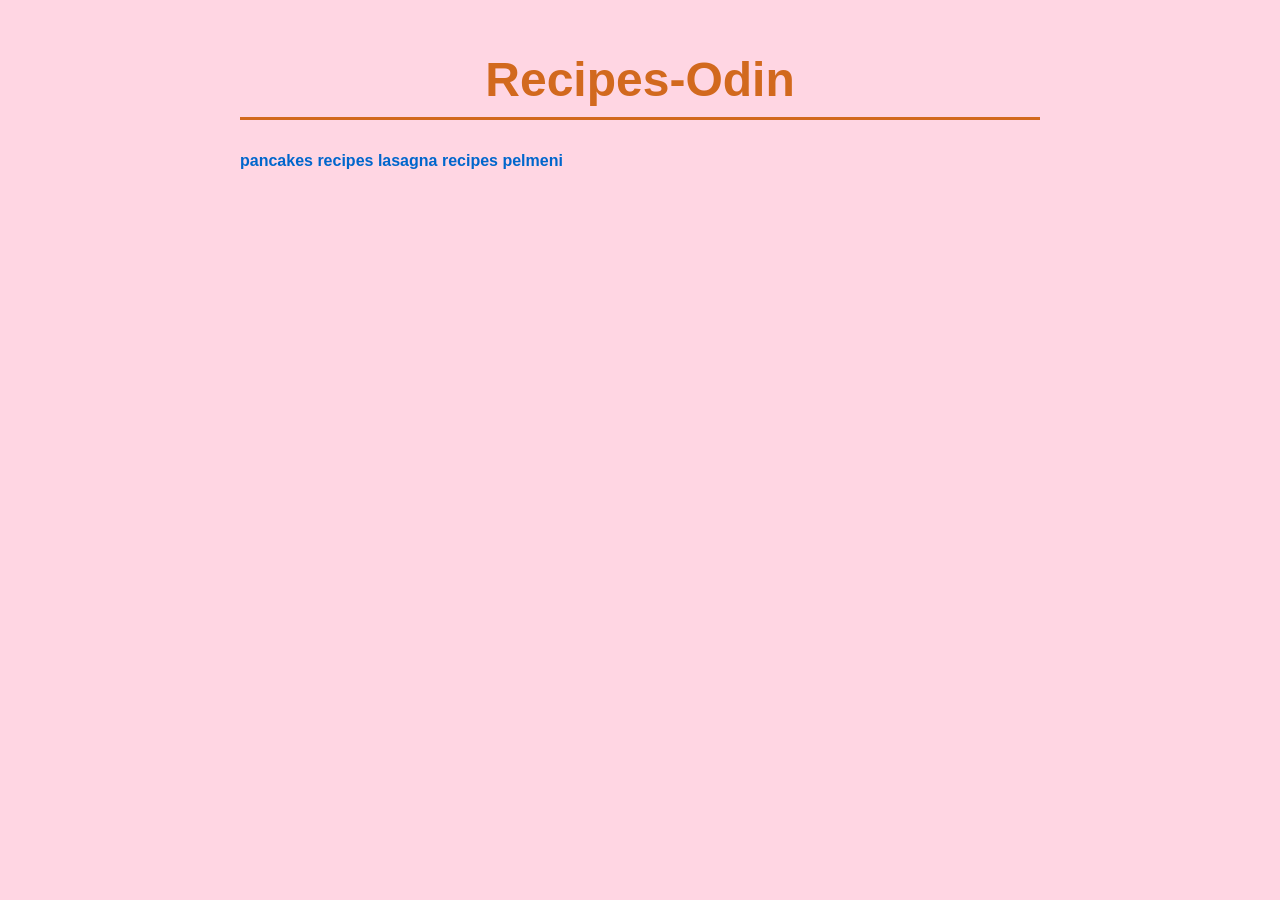
<file: index.html>
<!DOCTYPE html>
<html>
    <head>
        <link rel="stylesheet" href="styles.css">
        <meta charset="UTF-8">
        <title>Myfirst project about Recipes </title>
    </head>

    <body>
        <h1>Recipes-Odin</h1>
     <a href="recipes/pancakes.html">pancakes</a>
     <a href="recipes/lasagna.html">recipes lasagna</a>
     <a href="recipes/Pelmeni.html">recipes pelmeni</a>
    </body>
</html>
</file>
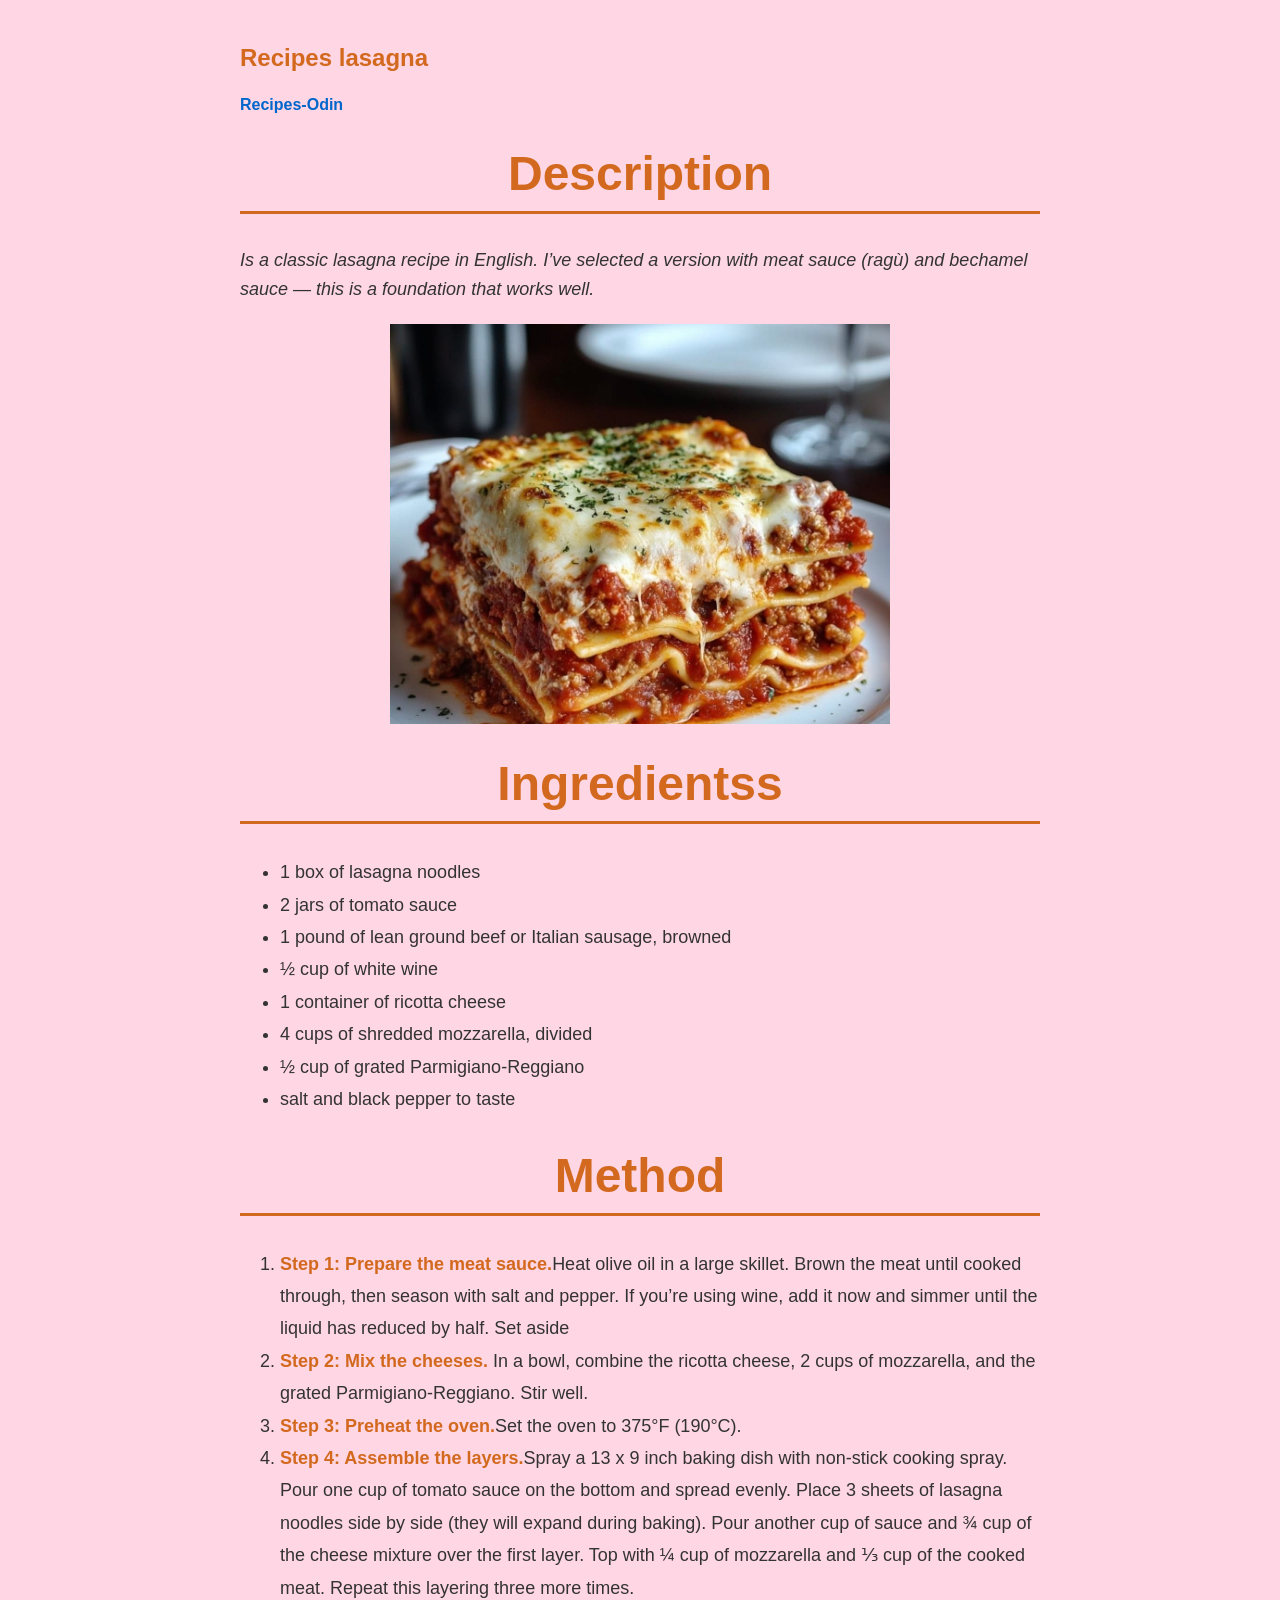
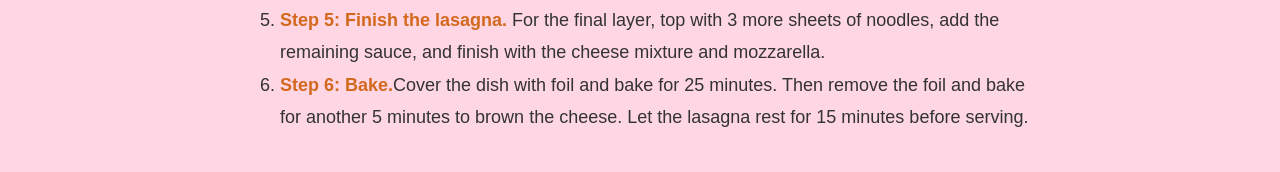
<file: recipes/lasagna.html>
<!DOCTYPE html>
<html lang="en">
    <head>
        <meta charset="UTF-8">
         <link rel="stylesheet" href="../styles.css">
        <title>about Lasagna</title>
       
    </head>

    <body>
    <h3>Recipes lasagna</h3>
    <a href="../index.html">Recipes-Odin</a>
     <h1>Description</h1>
<p><em> Is a classic lasagna recipe in English. I’ve selected a version with meat sauce (ragù) and bechamel sauce — this is a foundation that works well.</em></p>
    <img src="images/Lazanga.jpg" alt="Taste Lazanga" width="1080" height="1256">
      <h1>Ingredientss</h1>
  <ul>
    <li>1 box of lasagna noodles </li>
    <li>2 jars of tomato sauce</li>
    <li>1 pound of lean ground beef or Italian sausage, browned</li>
    <li>½ cup of white wine</li>
    <li>1 container of ricotta cheese</li>
    <li>4 cups of shredded mozzarella, divided</li>
    <li>½ cup of grated Parmigiano-Reggiano</li>
    <li>salt and black pepper to taste</li>
</ul>
     <h1>Method</h1>
     <ol>
        <li><strong>Step 1: Prepare the meat sauce.</strong>Heat olive oil in a large skillet. Brown the meat until cooked through, then season with salt and pepper. If you’re using wine, add it now and simmer until the liquid has reduced by half. Set aside</li>
        <li><strong>Step 2: Mix the cheeses.</strong> In a bowl, combine the ricotta cheese, 2 cups of mozzarella, and the grated Parmigiano-Reggiano. Stir well.</li>
        <li><strong>Step 3: Preheat the oven.</strong>Set the oven to 375°F (190°C).</li>
        <li><strong>Step 4: Assemble the layers.</strong>Spray a 13 x 9 inch baking dish with non-stick cooking spray. Pour one cup of tomato sauce on the bottom and spread evenly. Place 3 sheets of lasagna noodles side by side (they will expand during baking). Pour another cup of sauce and ¾ cup of the cheese mixture over the first layer. Top with ¼ cup of mozzarella and ⅓ cup of the cooked meat. Repeat this layering three more times.</li>
        <li><strong>Step 5: Finish the lasagna.</strong> For the final layer, top with 3 more sheets of noodles, add the remaining sauce, and finish with the cheese mixture and mozzarella.</li>
        <li><strong>Step 6: Bake.</strong>Cover the dish with foil and bake for 25 minutes. Then remove the foil and bake for another 5 minutes to brown the cheese. Let the lasagna rest for 15 minutes before serving.</li>
     </ol>
    </body>
</html>
</file>
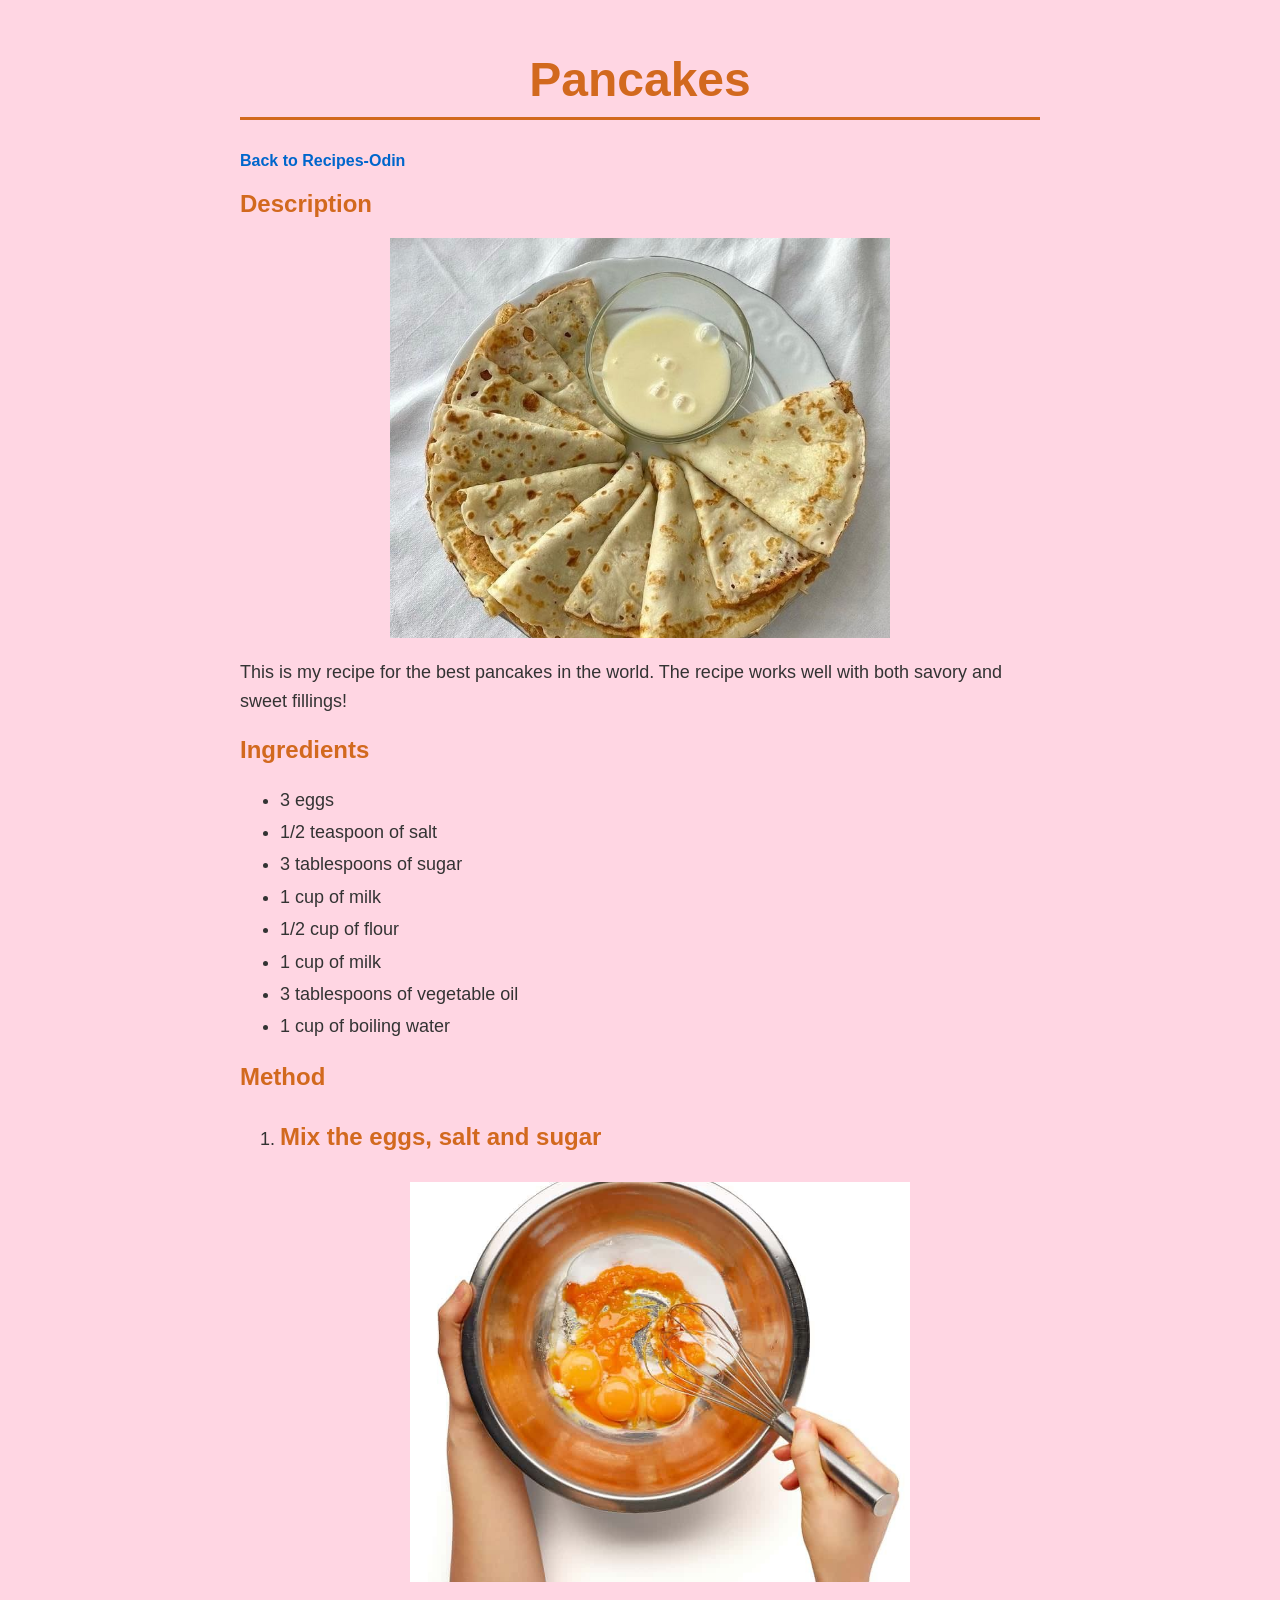
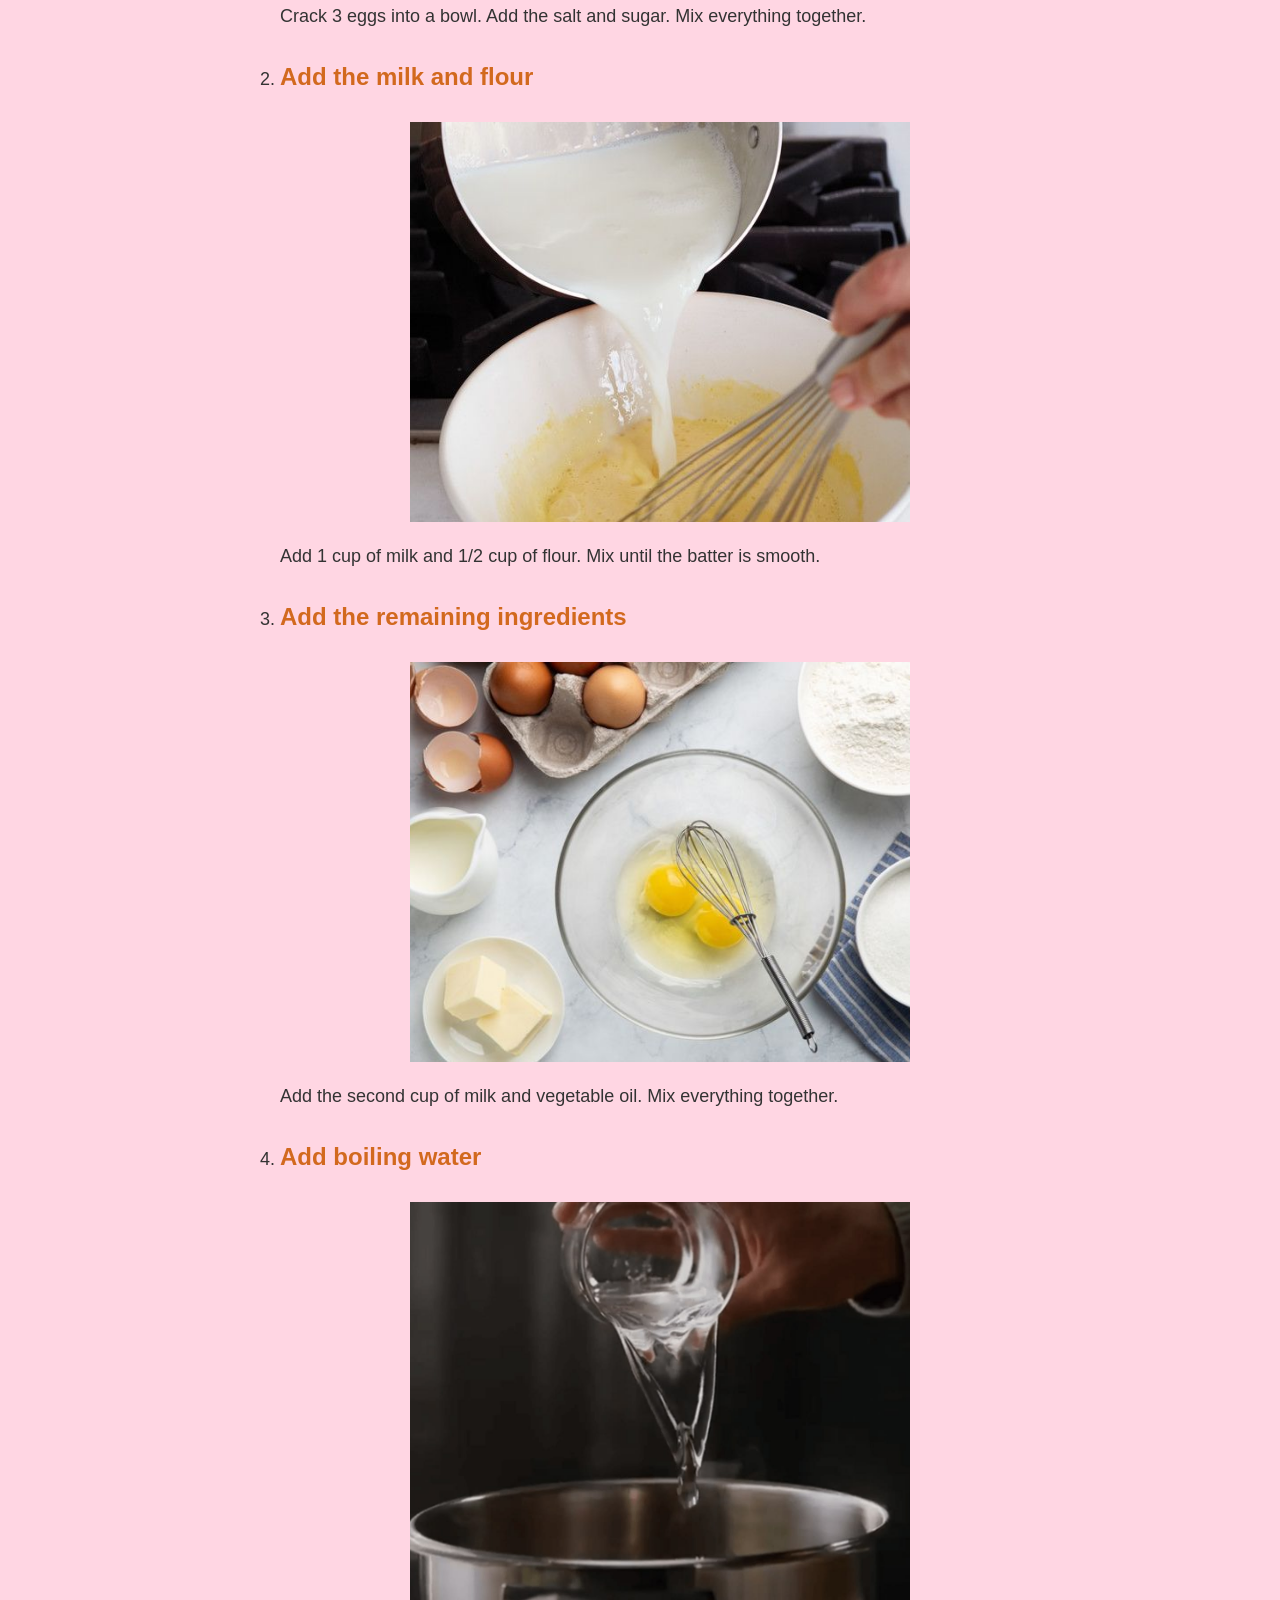
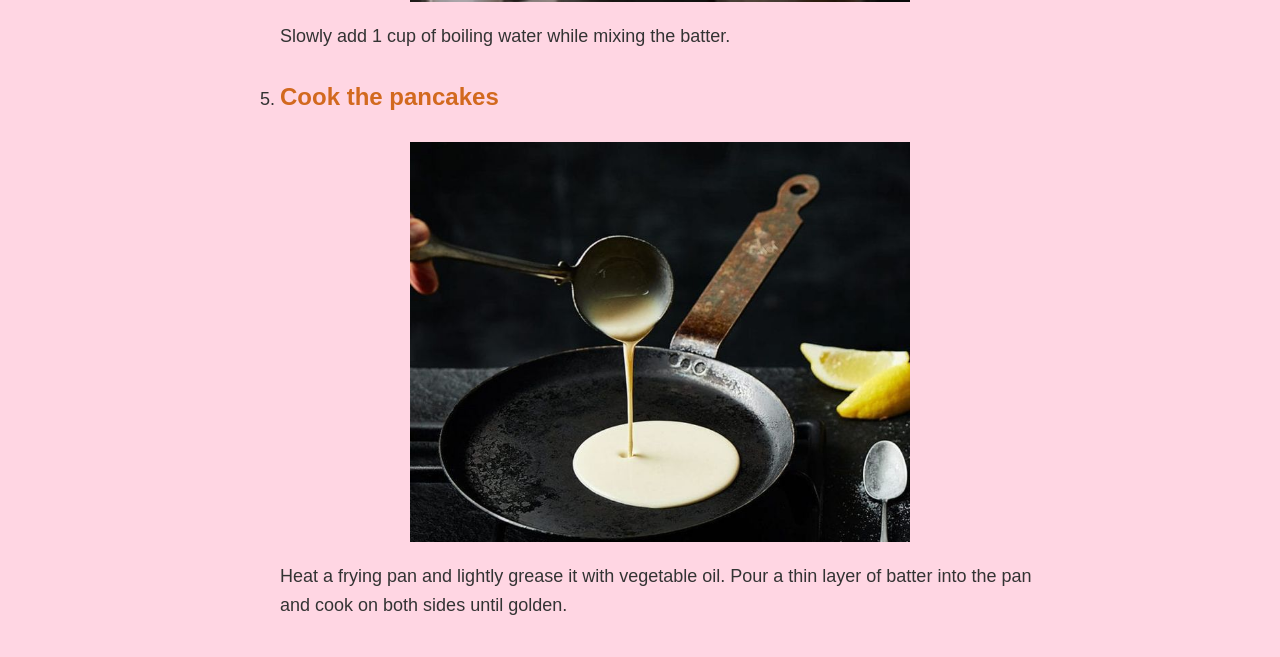
<file: recipes/pancakes.html>
<!DOCTYPE html>
<html lang="en">
<head>
    <meta charset="UTF-8">
    <link rel="stylesheet" href="../styles.css">
    <title>About Pancakes</title>
</head>

<body>
<h1>Pancakes</h1>

<a href="../index.html">Back to Recipes-Odin</a>
<h2>Description</h2>
<img src="images/blini.jpg" alt="The pancakes are very tasty.">
<p>This is my recipe for the best pancakes in the world.
 The recipe works well with both savory and sweet fillings!
</p>
<h2>Ingredients</h2>

<ul>
    <li>3 eggs</li>
    <li>1/2 teaspoon of salt</li>
    <li>3 tablespoons of sugar</li>
    <li>1 cup of milk</li>
    <li>1/2 cup of flour</li>
    <li>1 cup of milk</li>
    <li>3 tablespoons of vegetable oil</li>
    <li>1 cup of boiling water</li>
</ul>
<h2>Method</h2>

<ol>

    <li>
        <h3>Mix the eggs, salt and sugar</h3>
<img src="images/mixed.jpg" alt= "Eggs, salt and sugar mixed in a bowl">
        <p>
            Crack 3 eggs into a bowl. Add the salt and sugar.
            Mix everything together.
        </p>
    </li>

    <li>
        <h3>Add the milk and flour</h3>
<img src="images/Add milk.jpg" alt="Milk and flour being added to the mixture">
        <p>
            Add 1 cup of milk and 1/2 cup of flour.
            Mix until the batter is smooth.
        </p>
    </li>

    <li>
        <h3>Add the remaining ingredients</h3>
<img src="images/ingrients.jpg" alt="All the ingredients used for making pancakes.">
        <p>
            Add the second cup of milk and vegetable oil.
            Mix everything together.
        </p>
    </li>

    <li>
        <h3>Add boiling water</h3>
<img src="images/water.jpg" alt="adding water">
        <p>
            Slowly add 1 cup of boiling water while mixing the batter.
        </p>
    </li>

    <li>
        <h3>Cook the pancakes</h3>
<img src="images/cook pankeks.jpg" alt="Cooking pancakes in a pan">
        <p>
            Heat a frying pan and lightly grease it with vegetable oil.
            Pour a thin layer of batter into the pan and cook on both sides
            until golden.
        </p>
    </li>

</ol>

</body>
</html>
</file>
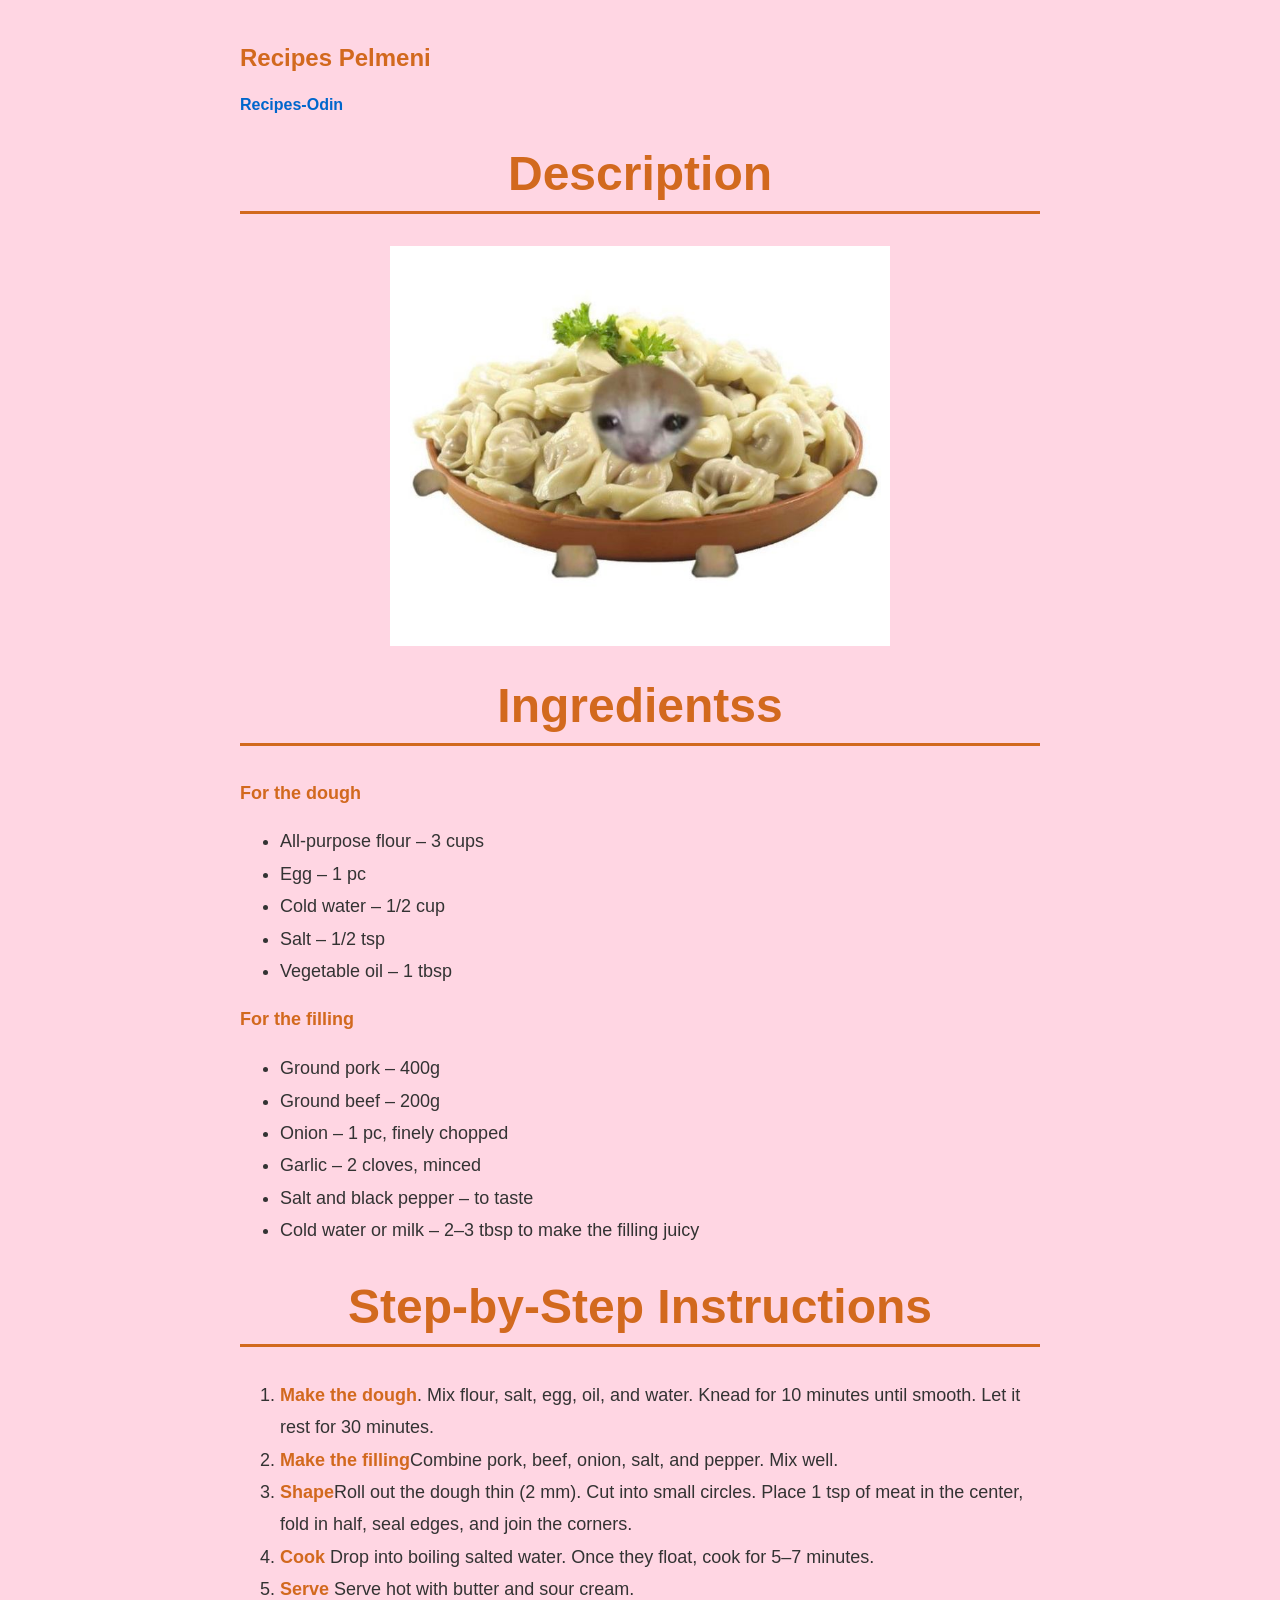
<file: recipes/Pelmeni.html>
<!DOCTYPE html>
<html lang="en">
  <head>
        <meta charset="UTF-8">
         <link rel="stylesheet" href="../styles.css">
        <title>about Pelmeni</title>
    </head>

    <body>
          <h3>Recipes Pelmeni</h3>
    <a href="../index.html">Recipes-Odin</a>
     <h1>Description</h1>
<img src="images/Pelmeni.jpg" alt="The dumplings are very tasty" width="736" height="583">
   <h1>Ingredientss</h1>
  <p><strong>For the dough</strong></p>
<ul>
<li>All-purpose flour – 3 cups</li>
<li>Egg – 1 pc</li>
<li>Cold water – 1/2 cup</li>
<li>Salt – 1/2 tsp</li>
<li>Vegetable oil – 1 tbsp</li>
   </ul>
<p><strong>For the filling</strong></p>
<ul>
<li>Ground pork – 400g</li>
<li>Ground beef – 200g</li>
<li>Onion – 1 pc, finely chopped</li>
<li>Garlic – 2 cloves, minced</li>
<li>Salt and black pepper – to taste</li>
<li>Cold water or milk – 2–3 tbsp to make the filling juicy</li>
</ul>
    <h1>Step-by-Step Instructions</h1>
<ol>
<li><strong> Make the dough</strong>. Mix flour, salt, egg, oil, and water. Knead for 10 minutes until smooth. Let it rest for 30 minutes.</li>
<li><strong> Make the filling</strong>Combine pork, beef, onion, salt, and pepper. Mix well.</li>
<li><strong> Shape</strong>Roll out the dough thin (2 mm). Cut into small circles. Place 1 tsp of meat in the center, fold in half, seal edges, and join the corners.</li>
<li><strong> Cook</strong> Drop into boiling salted water. Once they float, cook for 5–7 minutes.</li>
<li><strong> Serve</strong> Serve hot with butter and sour cream.</li>
</ol>
    </body>

</html>
</file>
<file: styles.css>
body {
    font-family: Arial, Helvetica, sans-serif;
    background-color: #ffd6e3;
    color: #333;
    max-width: 800px;
    margin: 0 auto;
    padding: 20px;
}

h1 {
    color: #d2691e;
    text-align: center;
    font-size: 48px;
    border-bottom: 3px solid #d2691e;
    padding-bottom: 10px;
}

h2 {
    color: #d2691e;
}

h3 {
    color: #d2691e;
    font-size: 24px;
}

p {
    font-size: 18px;
    line-height: 1.6;
}

a {
    color: #0066cc;
    text-decoration: none;
    font-weight: bold;
}

a:hover {
    color: #d2691e;
    text-decoration: underline;
}

img {
    display: block;
    width: 500px;
    height: 400px;
    object-fit: cover;
    margin: 20px auto;
}

ul,
ol {
    font-size: 18px;
    line-height: 1.8;
}

strong {
    color: #d2691e;
}
</file>
